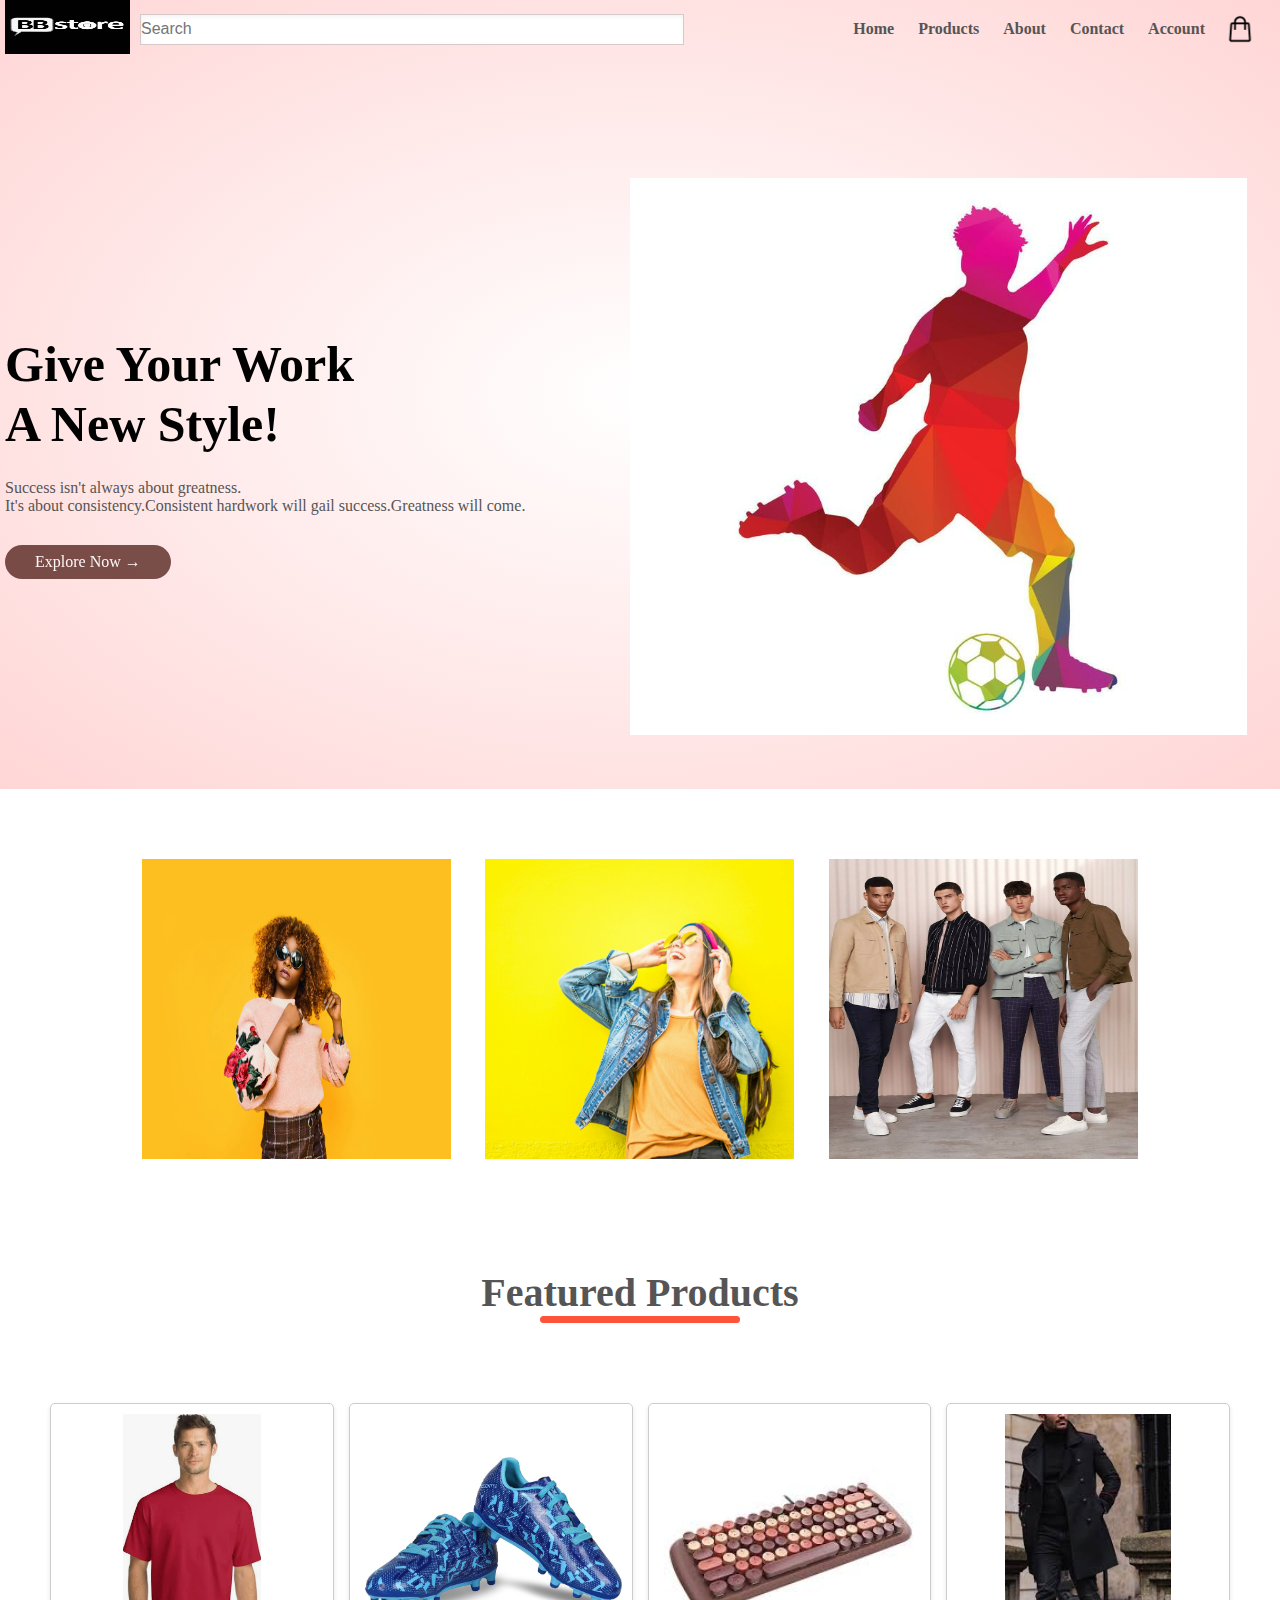
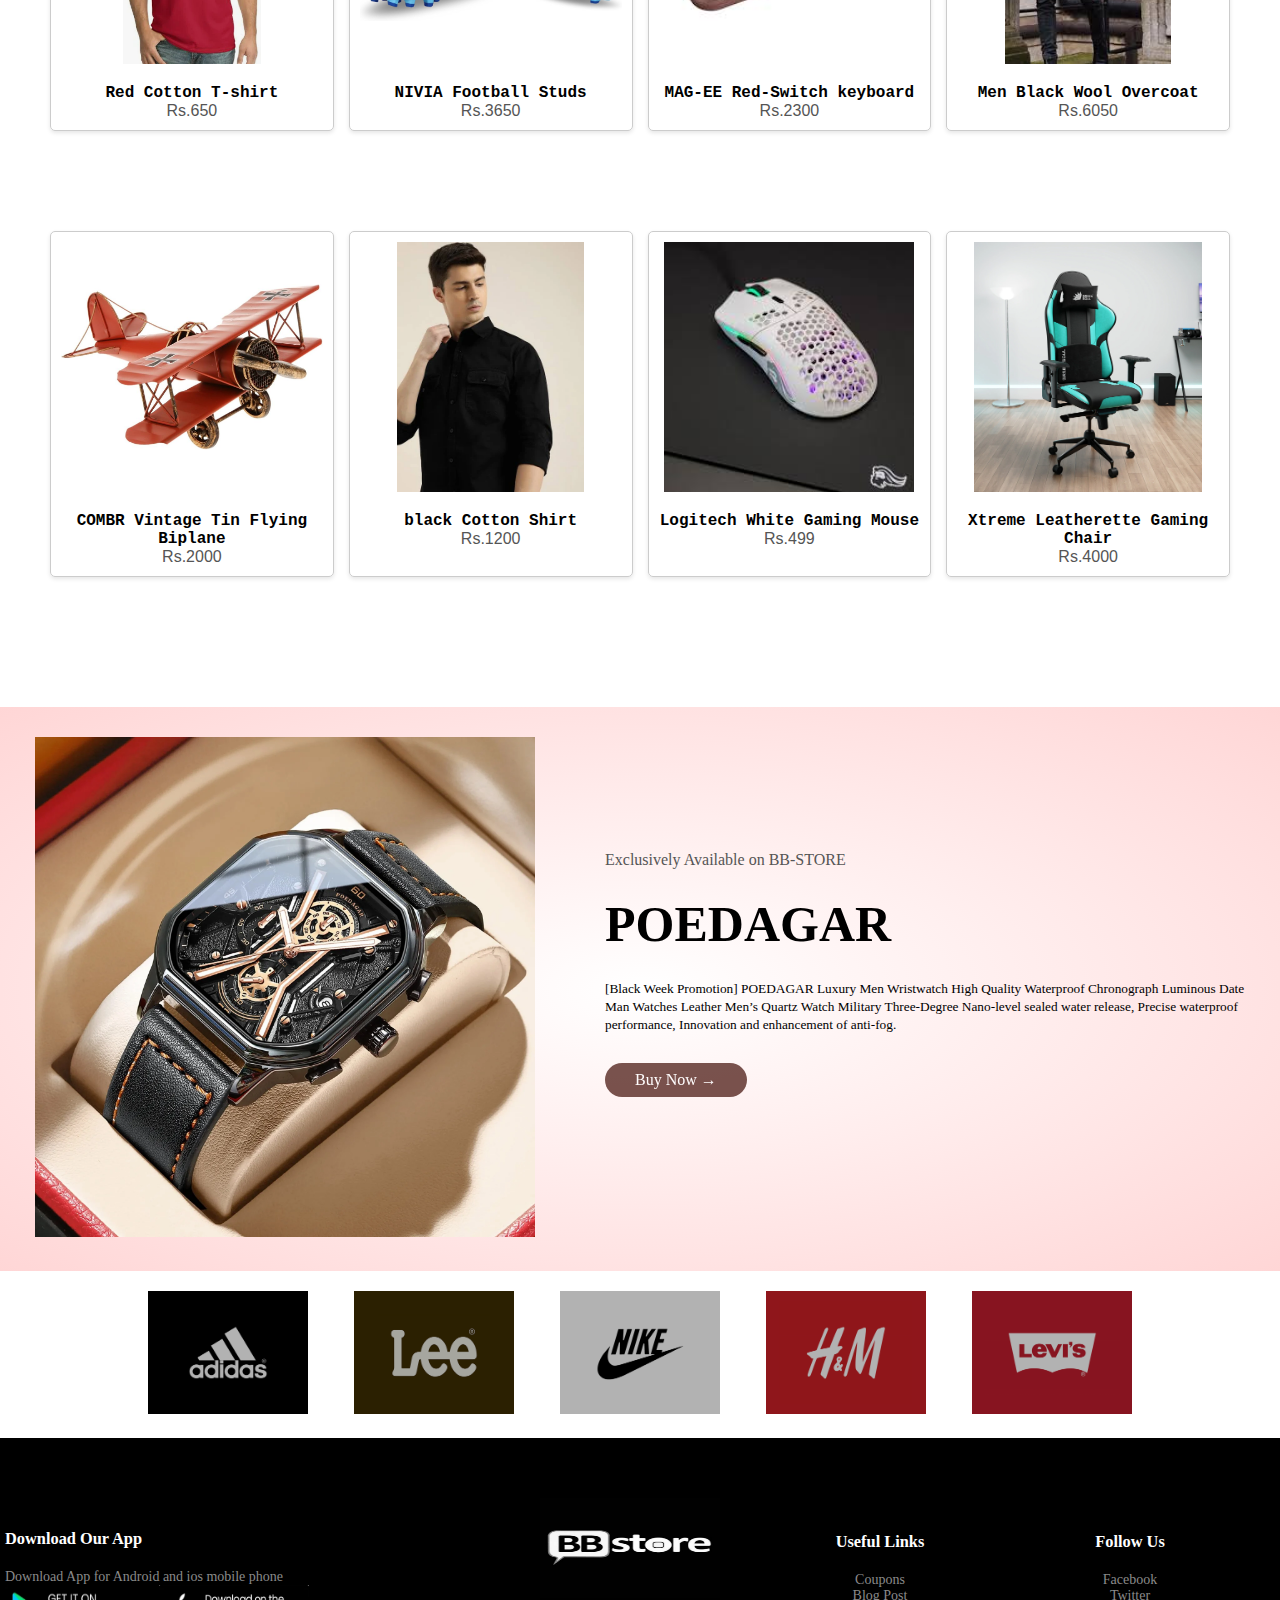
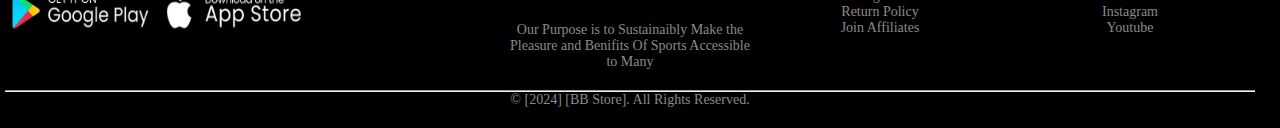
<file: index.html>
<!DOCTYPE html>
<html>
    <head>
        <meta charset="UTF-8">
        <title>BB-Store</title>
        <link rel="stylesheet" href="style.css">
        <link rel="preconnect" href="https://fonts.googleapis.com">
        <link rel="preconnect" href="https://fonts.gstatic.com" crossorigin>
        <link href="https://fonts.googleapis.com/css2?family=Poppins:ital,wght@0,100;0,200;0,300;0,400;0,500;0,600;0,700;0,800;0,900;1,100;1,200;1,300;1,400;1,500;1,600;1,700;1,800;1,900&display=swap" rel="stylesheet">
        </head>

    <body>
        <div class="header">
        <div class="container">

            <div class="navbar">
                <div class="logo">
                    <img src="image/header/logo.png" width="125px" height="54px">
                </div>
                <input class="searchbar" type="text"
                placeholder="Search">
                <nav>
                    <ul id="MenuItems">
                        <li><a href="">Home</a></li>
                        <li><a href="">Products</a></li>
                        <li><a href="">About</a></li>
                        <li><a href="">Contact</a></li>
                        <li><a href="">Account</a></li>
                    </ul>
                </nav>
                <img src="image/bodyimg/shopping-bag.png" width="30px" height="30px">
                <img src="image/header/menu.png" class="menu-icon" 
                onclick="menutoggle()">
            </div>
            <div class="row">
                <div class="col-2">
                    <h1>Give Your Work<br> A New Style!</h1>
                    <p>Success isn't always about greatness.<br>It's about consistency.Consistent hardwork will gail success.Greatness will come.</p>
                    <a href="" class="btn">Explore Now &#8594</a>
                </div>

                <div class="col-2">
                    <img src="image/bodyimg/bdyimg.png">
                </div>
            </div>
        </div>
    </div>

   
    <div class="catagories">
        <div class="small-container">
            <div class="row">
                <div class="col-3">
                    <img src="image/bodyimg/Screenshot 2024-06-26 091904.png" >
                </div>
                <div class="col-3">
                    <img src="image/bodyimg/Screenshot 2024-06-26 092013.png" >
                </div>
                <div class="col-3">
                    <img src="image/bodyimg/Screenshot 2024-06-26 092128.png" >
                </div>
            </div>
        </div>
        
    </div>

     <!-----featuredd products-->
     <h2 class="product-title">Featured Products</h2>
     
     <div class="product-grid">
        <div class="product-info">
            <div class="pdt-image">
                <img src="image/bodyimg/p1.png">
            </div>
            <div class="pdt-info">
                <div class="pdt-det1">
                    <h4>Red Cotton T-shirt</h4>
                </div>
                <div class="pdt-det2">
                    <p>Rs.650</p>
                </div>
            </div>
        </div>

        <div class="product-info">
            <div class="pdt-image">
                <img src="image/bodyimg/studs.jpg" >
            </div>
            <div class="pdt-info">
                <div class="pdt-det1">
                    <h4>NIVIA Football Studs</h4>
                </div>
                <div class="pdt-det2">
                    <p>Rs.3650</p>
                </div>
            </div>
        </div>


        <div class="product-info">
            <div class="pdt-image">
                <img src="image/bodyimg/keyboard.jpeg" >
            </div>
            <div class="pdt-info">
                <div class="pdt-det1">
                    <h4>MAG-EE Red-Switch keyboard</h4>
                </div>
                <div class="pdt-det2">
                    <p>Rs.2300</p>
                </div>
            </div>
        </div>


        <div class="product-info">
            <div class="pdt-image">
                <img src="image/bodyimg/overcoat.jpeg" >
            </div>
            <div class="pdt-info">
                <div class="pdt-det1">
                    <h4>Men Black Wool Overcoat</h4>
                </div>
                <div class="pdt-det2">
                    <p>Rs.6050</p>
                </div>
            </div>
        </div>


        <div class="product-info">
            <div class="pdt-image">
                <img src="image/bodyimg/plane.jpg" >
            </div>
            <div class="pdt-info">
                <div class="pdt-det1">
                    <h4>COMBR Vintage Tin Flying Biplane</h4>
                </div>
                <div class="pdt-det2">
                    <p>Rs.2000</p>
                </div>
            </div>
        </div>


        <div class="product-info">
            <div class="pdt-image">
                <img src="image/bodyimg/b-shirt.webp" >
            </div>
            <div class="pdt-info">
                <div class="pdt-det1">
                    <h4>black Cotton Shirt</h4>
                </div>
                <div class="pdt-det2">
                    <p>Rs.1200</p>
                </div>
            </div>
        </div>

        <div class="product-info">
            <div class="pdt-image">
                <img src="image/bodyimg/mouse.jpeg" >
            </div>
            <div class="pdt-info">
                <div class="pdt-det1">
                    <h4>Logitech White Gaming Mouse</h4>
                </div>
                <div class="pdt-det2">
                    <p>Rs.499</p>
                </div>
            </div>
        </div>

        <div class="product-info">
            <div class="pdt-image">
                <img src="image/bodyimg/chair.webp" >
            </div>
            <div class="pdt-info">
                <div class="pdt-det1">
                    <h4>Xtreme Leatherette Gaming Chair</h4>
                </div>
                <div class="pdt-det2">
                    <p>Rs.4000</p>
                </div>
            </div>
        </div>
    </div>

<!---offer---->
    <div class="offer">
        <div class="small-continer">
            <div class="row">
                <div class="col2">
                    <img src="image/bodyimg/POEDAGAR.webp" class="offer-image">
                </div>

                <div class="col-2">
                    <p>Exclusively Available on BB-STORE</p>
                    <h1>POEDAGAR</h1>
                    <small>[Black Week Promotion] POEDAGAR Luxury Men Wristwatch High Quality Waterproof Chronograph Luminous Date Man Watches Leather Men’s Quartz Watch Military
                        Three-Degree Nano-level sealed water release, Precise waterproof performance, Innovation and enhancement of anti-fog. <br>
                    </small>
                    <a href="" class="btn">Buy Now &#8594</a>
                </div>
            </div>
        </div>
    </div>

    <!---brands-->

    <div class="brands">
        <div class="small-container">
            <div class="row">
                <div class="col-5">
                    <img src="image/bodyimg/adidas.png" >
                </div>
                <div class="col-5">
                    <img src="image/bodyimg/lee.png" >
                </div>
                <div class="col-5">
                    <img src="image/bodyimg/nike.png" >
                </div>
                <div class="col-5">
                    <img src="image/bodyimg/hm.png" >
                </div>
                <div class="col-5">
                    <img src="image/bodyimg/levis.png" >
                </div>
            </div>
        </div>
    </div>

    <!--footer-->
    <div class="footer">
        <div class="container">
            <div class="row">
                <div class="footer-col-1">
                    <h3>Download Our App</h3>
                    <p>Download App for Android and ios mobile phone</p>
                    <div class="applogo">
                        <img src="image/footerimg/plstre.png" >
                        <img src="image/footerimg/appstr.png" >
                    </div>
                </div>

                <div class="footer-col-2">
                    <img class="footimg" src="image/header/logo.png" >
                    <p>Our Purpose is to Sustainaibly Make the Pleasure and Benifits Of Sports Accessible to Many</p>
                </div>

                <div class="footer-col-3">
                    <h3>Useful Links</h3>
                    <ul>
                        <li>Coupons</li>
                        <li>Blog Post</li>
                        <li>Return Policy</li>
                        <li>Join Affiliates</li>
                    </ul>
                </div>

                <div class="footer-col-3">
                    <h3>Follow Us</h3>
                    <ul>
                        <li>Facebook</li>
                        <li>Twitter</li>
                        <li>Instagram</li>
                        <li>Youtube</li>
                    </ul>
                </div>
            </div>
            <hr>
            <p class="copyright">© [2024] [BB Store]. All Rights Reserved. </p>
        </div>
    </div>     


    <!-----js for toggle menu------->
    <script>
        var MenuItems = document.getElementById("MenuItems");

        MenuItems.style.maxHeight = "0px";
        function menutoggle(){
            if(MenuItems.style.maxHeight == "0px"){
                MenuItems.style.maxHeight = "200px"
            }
            else{
                MenuItems.style.maxHeight = "0px"
            }
        }
    </script>
    </body>
</html>
</file>
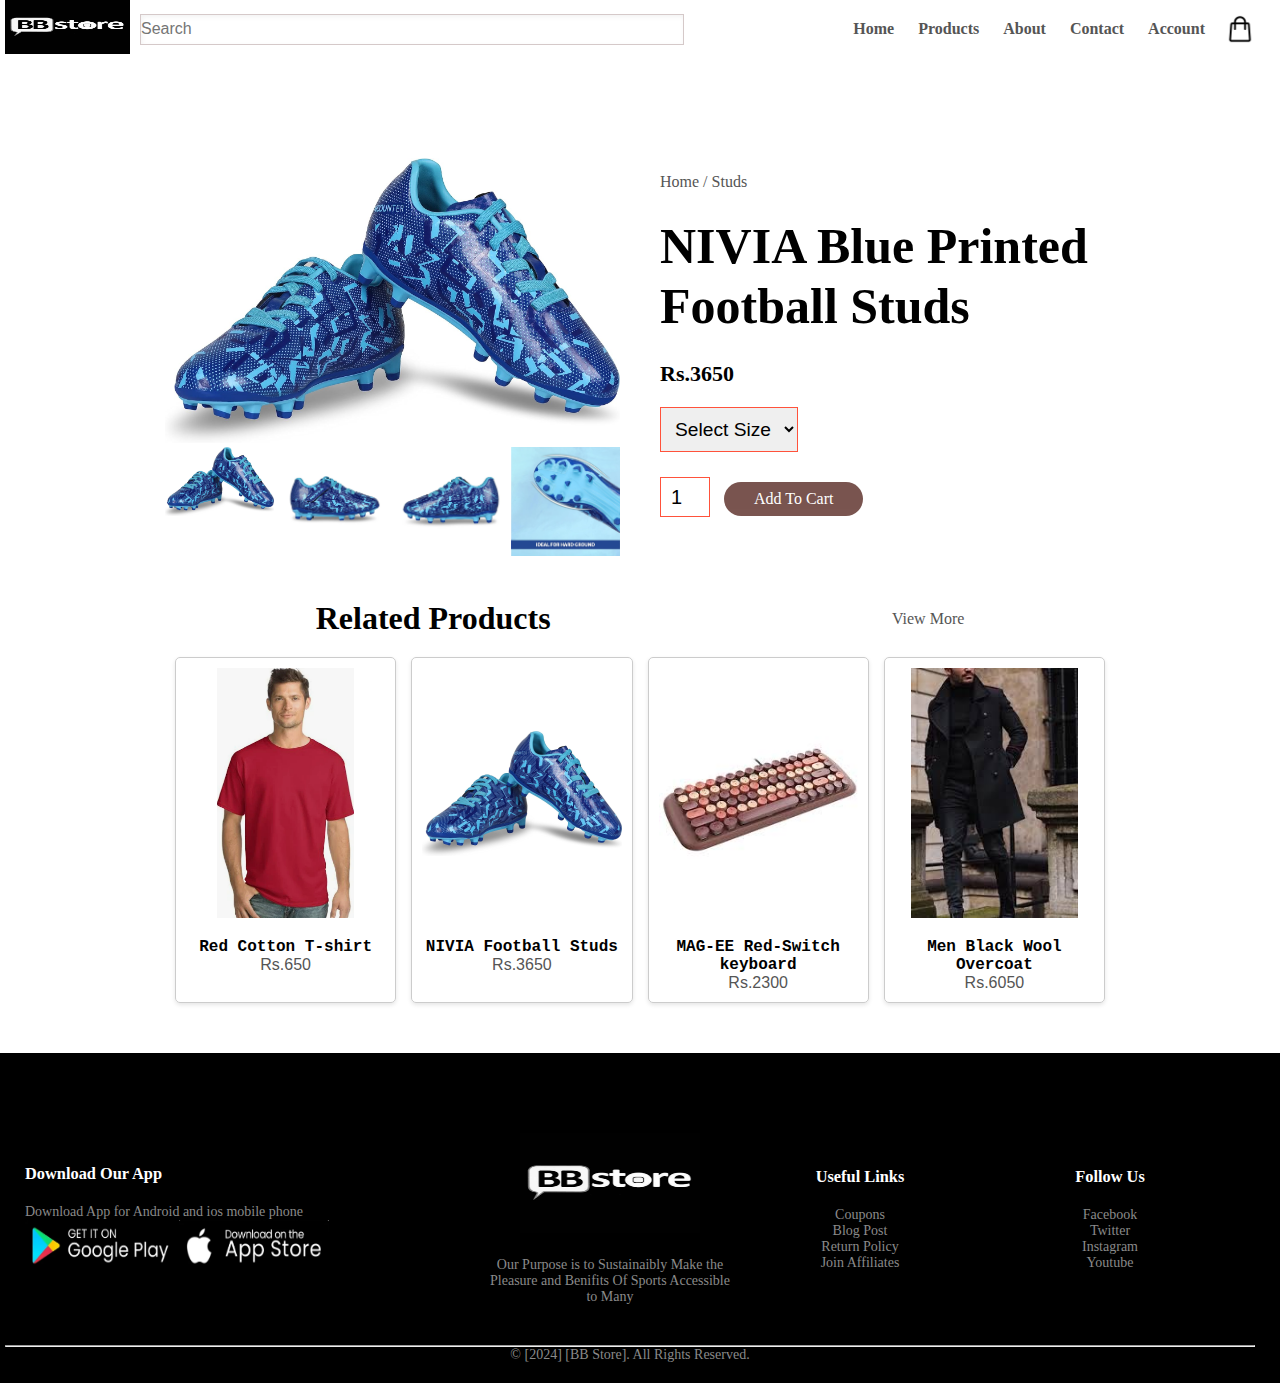
<file: productdetail.html>
<!DOCTYPE html>
<html>
    <head>
        <meta charset="UTF-8">
        <title>All Products-BB-Store</title>
        <link rel="stylesheet" href="style.css">
        <link rel="stylesheet" href="product.css">
        <link rel="stylesheet" href="productdetail.css">
        <link rel="preconnect" href="https://fonts.googleapis.com">
        <link rel="preconnect" href="https://fonts.gstatic.com" crossorigin>
        <link href="https://fonts.googleapis.com/css2?family=Poppins:ital,wght@0,100;0,200;0,300;0,400;0,500;0,600;0,700;0,800;0,900;1,100;1,200;1,300;1,400;1,500;1,600;1,700;1,800;1,900&display=swap" rel="stylesheet">
        </head>

    <body>
        
        <div class="container">

            <div class="navbar">
                <div class="logo">
                    <img src="image/header/logo.png" width="125px" height="54px">
                </div>
                <input class="searchbar" type="text"
                placeholder="Search">
                <nav>
                    <ul id="MenuItems">
                        <li><a href="">Home</a></li>
                        <li><a href="">Products</a></li>
                        <li><a href="">About</a></li>
                        <li><a href="">Contact</a></li>
                        <li><a href="">Account</a></li>
                    </ul>
                </nav>
                <img src="image/bodyimg/shopping-bag.png" width="30px" height="30px">
                <img src="image/header/menu.png" class="menu-icon" 
                onclick="menutoggle()">
            </div>
    </div>





<!-----featuredd products-->

   <div class="small-container single-product">
    <div class="row">

        <div class="col-2">
            <img src="image/bodyimg/studs.jpg" width="100%" id="Productimg">

            <div class="small-img-row">

                <div class="small-img-col">
                    <img src="image/bodyimg/studs.jpg" width="100%" class="smallimg">
                </div>
                <div class="small-img-col">
                    <img src="image/bodyimg/std1.webp" width="100%" class="smallimg">
                </div>
                <div class="small-img-col">
                    <img src="image/bodyimg/std2.webp" width="100%" class="smallimg">
                </div>
                <div class="small-img-col">
                    <img src="image/bodyimg/std3.webp" width="100%" class="smallimg">
                </div>
            </div>



        </div>

        <div class="col-2">

            <p>Home / Studs</p>
            <h1> NIVIA Blue Printed Football Studs</h1>
            <h4>Rs.3650</h4>

            <select>
                <option>Select Size</option>
                <option>7</option>
                <option>8</option>
                <option>9</option>
                <option>10</option>
            </select>

            <input type="number" value="1">
            <a href="" class="btn">Add To Cart</a>
                  
        </div>
    </div>
   </div>

    <div class="small-container">
        <div class="row row-2">
            <h2>Related Products</h2>
            <p>View More</p>
        </div>
    </div>
    
     
     
    

    <div class="small-container">
     <div class="product-grid">
        <div class="product-info">
            <div class="pdt-image">
                <img src="image/bodyimg/p1.png">
            </div>
            <div class="pdt-info">
                <div class="pdt-det1">
                    <h4>Red Cotton T-shirt</h4>
                </div>
                <div class="pdt-det2">
                    <p>Rs.650</p>
                </div>
            </div>
        </div>

        <div class="product-info">
            <div class="pdt-image">
                <img src="image/bodyimg/studs.jpg" >
            </div>
            <div class="pdt-info">
                <div class="pdt-det1">
                    <h4>NIVIA Football Studs</h4>
                </div>
                <div class="pdt-det2">
                    <p>Rs.3650</p>
                </div>
            </div>
        </div>


        <div class="product-info">
            <div class="pdt-image">
                <img src="image/bodyimg/keyboard.jpeg" >
            </div>
            <div class="pdt-info">
                <div class="pdt-det1">
                    <h4>MAG-EE Red-Switch keyboard</h4>
                </div>
                <div class="pdt-det2">
                    <p>Rs.2300</p>
                </div>
            </div>
        </div>


        <div class="product-info">
            <div class="pdt-image">
                <img src="image/bodyimg/overcoat.jpeg" >
            </div>
            <div class="pdt-info">
                <div class="pdt-det1">
                    <h4>Men Black Wool Overcoat</h4>
                </div>
                <div class="pdt-det2">
                    <p>Rs.6050</p>
                </div>
            </div>
        </div>
     </div>
     </div>
   



    <!--footer-->
    <div class="footer">
        <div class="container">
            <div class="row">
                <div class="footer-col-1">
                    <h3>Download Our App</h3>
                    <p>Download App for Android and ios mobile phone</p>
                    <div class="applogo">
                        <img src="image/footerimg/plstre.png" >
                        <img src="image/footerimg/appstr.png" >
                    </div>
                </div>

                <div class="footer-col-2">
                    <img class="footimg" src="image/header/logo.png" >
                    <p>Our Purpose is to Sustainaibly Make the Pleasure and Benifits Of Sports Accessible to Many</p>
                </div>

                <div class="footer-col-3">
                    <h3>Useful Links</h3>
                    <ul>
                        <li>Coupons</li>
                        <li>Blog Post</li>
                        <li>Return Policy</li>
                        <li>Join Affiliates</li>
                    </ul>
                </div>

                <div class="footer-col-3">
                    <h3>Follow Us</h3>
                    <ul>
                        <li>Facebook</li>
                        <li>Twitter</li>
                        <li>Instagram</li>
                        <li>Youtube</li>
                    </ul>
                </div>
            </div>
            <hr>
            <p class="copyright">© [2024] [BB Store]. All Rights Reserved. </p>
        </div>
    </div>     


    <!-----js for toggle menu------->
    <script>
        var MenuItems = document.getElementById("MenuItems");

        MenuItems.style.maxHeight = "0px";
        function menutoggle(){
            if(MenuItems.style.maxHeight == "0px"){
                MenuItems.style.maxHeight = "200px"
            }
            else{
                MenuItems.style.maxHeight = "0px"
            }
        }
    </script>

   <!----js for product galary---->
   <script>
    var Productimg = document.getElementById("Productimg");
    var smallimg = document.getElementsByClassName("smallimg");

    smallimg[0].onclick = function()
    {
        Productimg.src= smallimg[0].src;
    }

    smallimg[1].onclick = function()
    {
        Productimg.src= smallimg[1].src;
    }

    smallimg[2].onclick = function()
    {
        Productimg.src= smallimg[2].src;
    }

    smallimg[3].onclick = function()
    {
        Productimg.src= smallimg[3].src;
    } 
   </script>


</body>
</html>
</file>
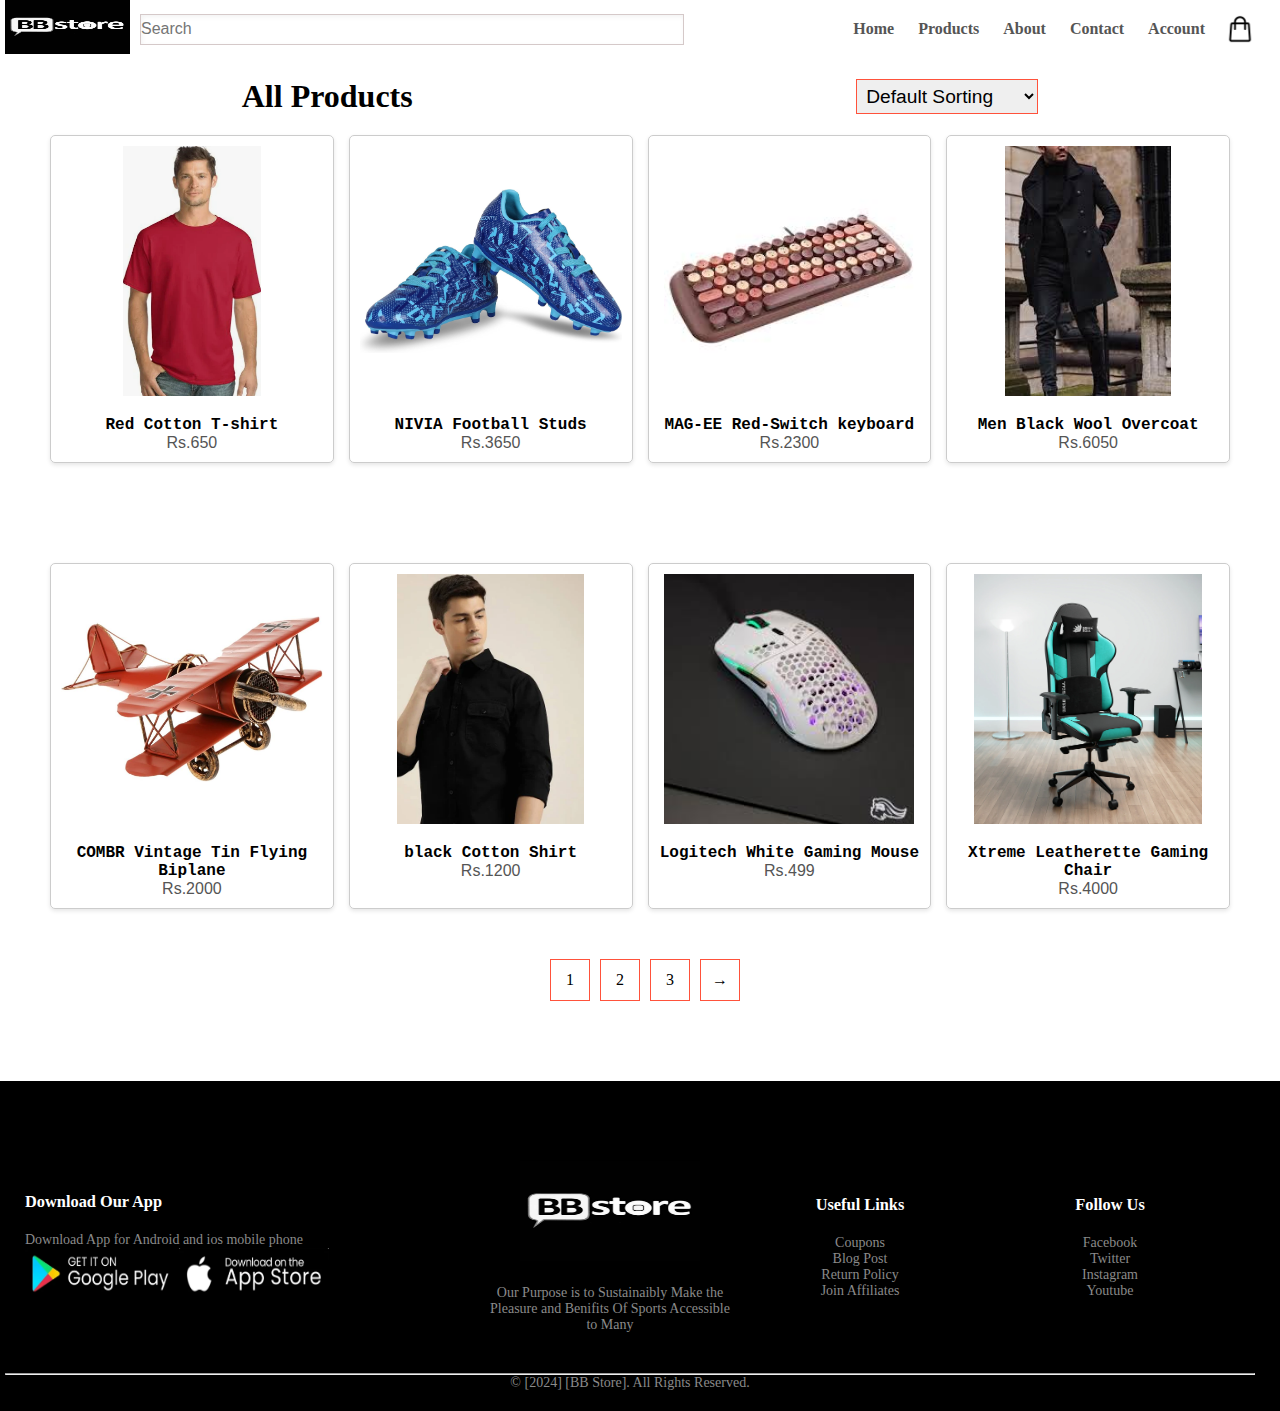
<file: products.html>
<!DOCTYPE html>
<html>
    <head>
        <meta charset="UTF-8">
        <title>All Products-BB-Store</title>
        <link rel="stylesheet" href="style.css">
        <link rel="stylesheet" href="product.css">
        <link rel="preconnect" href="https://fonts.googleapis.com">
        <link rel="preconnect" href="https://fonts.gstatic.com" crossorigin>
        <link href="https://fonts.googleapis.com/css2?family=Poppins:ital,wght@0,100;0,200;0,300;0,400;0,500;0,600;0,700;0,800;0,900;1,100;1,200;1,300;1,400;1,500;1,600;1,700;1,800;1,900&display=swap" rel="stylesheet">
        </head>

    <body>
        
        <div class="container">

            <div class="navbar">
                <div class="logo">
                    <img src="image/header/logo.png" width="125px" height="54px">
                </div>
                <input class="searchbar" type="text"
                placeholder="Search">
                <nav>
                    <ul id="MenuItems">
                        <li><a href="">Home</a></li>
                        <li><a href="">Products</a></li>
                        <li><a href="">About</a></li>
                        <li><a href="">Contact</a></li>
                        <li><a href="">Account</a></li>
                    </ul>
                </nav>
                <img src="image/bodyimg/shopping-bag.png" width="30px" height="30px">
                <img src="image/header/menu.png" class="menu-icon" 
                onclick="menutoggle()">
            </div>
           
        
    </div>

   
    
     <!-----featuredd products-->
     
     <div class="row">
        <h2>All Products</h2>

        <select>
            <option>Default Sorting</option>
            <option>Sort by price</option>
            <option>Sort by popularity</option>
            <option>Sort by rating</option>
            <option>Sort by sale</option>
        </select>
     </div>


     <div class="product-grid">
        <div class="product-info">
            <div class="pdt-image">
                <img src="image/bodyimg/p1.png">
            </div>
            <div class="pdt-info">
                <div class="pdt-det1">
                    <h4>Red Cotton T-shirt</h4>
                </div>
                <div class="pdt-det2">
                    <p>Rs.650</p>
                </div>
            </div>
        </div>

        <div class="product-info">
            <div class="pdt-image">
                <img src="image/bodyimg/studs.jpg" >
            </div>
            <div class="pdt-info">
                <div class="pdt-det1">
                    <h4>NIVIA Football Studs</h4>
                </div>
                <div class="pdt-det2">
                    <p>Rs.3650</p>
                </div>
            </div>
        </div>


        <div class="product-info">
            <div class="pdt-image">
                <img src="image/bodyimg/keyboard.jpeg" >
            </div>
            <div class="pdt-info">
                <div class="pdt-det1">
                    <h4>MAG-EE Red-Switch keyboard</h4>
                </div>
                <div class="pdt-det2">
                    <p>Rs.2300</p>
                </div>
            </div>
        </div>


        <div class="product-info">
            <div class="pdt-image">
                <img src="image/bodyimg/overcoat.jpeg" >
            </div>
            <div class="pdt-info">
                <div class="pdt-det1">
                    <h4>Men Black Wool Overcoat</h4>
                </div>
                <div class="pdt-det2">
                    <p>Rs.6050</p>
                </div>
            </div>
        </div>


        <div class="product-info">
            <div class="pdt-image">
                <img src="image/bodyimg/plane.jpg" >
            </div>
            <div class="pdt-info">
                <div class="pdt-det1">
                    <h4>COMBR Vintage Tin Flying Biplane</h4>
                </div>
                <div class="pdt-det2">
                    <p>Rs.2000</p>
                </div>
            </div>
        </div>


        <div class="product-info">
            <div class="pdt-image">
                <img src="image/bodyimg/b-shirt.webp" >
            </div>
            <div class="pdt-info">
                <div class="pdt-det1">
                    <h4>black Cotton Shirt</h4>
                </div>
                <div class="pdt-det2">
                    <p>Rs.1200</p>
                </div>
            </div>
        </div>

        <div class="product-info">
            <div class="pdt-image">
                <img src="image/bodyimg/mouse.jpeg" >
            </div>
            <div class="pdt-info">
                <div class="pdt-det1">
                    <h4>Logitech White Gaming Mouse</h4>
                </div>
                <div class="pdt-det2">
                    <p>Rs.499</p>
                </div>
            </div>
        </div>

        <div class="product-info">
            <div class="pdt-image">
                <img src="image/bodyimg/chair.webp" >
            </div>
            <div class="pdt-info">
                <div class="pdt-det1">
                    <h4>Xtreme Leatherette Gaming Chair</h4>
                </div>
                <div class="pdt-det2">
                    <p>Rs.4000</p>
                </div>
            </div>
        </div>
    </div>
    <div class="page-btn">
        <span>1</span>
        <span>2</span>
        <span>3</span>
        <span>&#8594;</span>
    </div>



    <!--footer-->
    <div class="footer">
        <div class="container">
            <div class="row">
                <div class="footer-col-1">
                    <h3>Download Our App</h3>
                    <p>Download App for Android and ios mobile phone</p>
                    <div class="applogo">
                        <img src="image/footerimg/plstre.png" >
                        <img src="image/footerimg/appstr.png" >
                    </div>
                </div>

                <div class="footer-col-2">
                    <img class="footimg" src="image/header/logo.png" >
                    <p>Our Purpose is to Sustainaibly Make the Pleasure and Benifits Of Sports Accessible to Many</p>
                </div>

                <div class="footer-col-3">
                    <h3>Useful Links</h3>
                    <ul>
                        <li>Coupons</li>
                        <li>Blog Post</li>
                        <li>Return Policy</li>
                        <li>Join Affiliates</li>
                    </ul>
                </div>

                <div class="footer-col-3">
                    <h3>Follow Us</h3>
                    <ul>
                        <li>Facebook</li>
                        <li>Twitter</li>
                        <li>Instagram</li>
                        <li>Youtube</li>
                    </ul>
                </div>
            </div>
            <hr>
            <p class="copyright">© [2024] [BB Store]. All Rights Reserved. </p>
        </div>
    </div>     


    <!-----js for toggle menu------->
    <script>
        var MenuItems = document.getElementById("MenuItems");

        MenuItems.style.maxHeight = "0px";
        function menutoggle(){
            if(MenuItems.style.maxHeight == "0px"){
                MenuItems.style.maxHeight = "200px"
            }
            else{
                MenuItems.style.maxHeight = "0px"
            }
        }
    </script>
    </body>
</html>
</file>
<file: style.css>
*{
    margin: 0;
    padding: 0;
    box-sizing: border-box;

}
.body{
    font-family: 'poppins', sans-serif;

}
.header{
    background: radial-gradient(#fff, #ffd6d6);
}

.header .row{
    margin-top: 70px;
}

.navbar{
    display: flex;
    
    font-weight: bolder;
    align-items: center;
    padding: 2;
}

nav{
    flex: 1;
    text-align: right;
}

.menu-icon{
  width: 38px;
  margin-left:20px ;
  background:#ffd6d6 ;  
  border-radius: 30px;
  display: none;
}

@media only screen and (max-width: 800px){
    nav ul{
        position: absolute;
        top: 70px;
        left: 0;
        background: #333;
        width: 100%;
        overflow: hidden;
        transition: max-height 0.5s;
    }

    nav ul li{
        display: block;
        margin-right: 50px;
        margin-top: 10px;
        margin-bottom: 10px;
    }

    nav ul li a{
        color:#fff ;

    }

    .menu-icon{
        display: block;
        cursor: pointer;
    }
}

.searchbar{
    margin-left: 10px;
    border: none;
    height: 31px;
    flex: 1;   
    width: 0;
    font-size: 16px;
    border-width: 0.5px;
    border-style: solid;
    border-color: rgb(213, 201, 201);
    box-shadow: inset 1px 2px 5px rgba(0, 0,0,0.05);

}
    
nav ul{
    display: inline-block;
    list-style-type: none;
}

nav ul li{
    display: inline;
    margin-right: 20px;
}

a{
    text-decoration: none;
    color: #555;
}

p{
    color:#555;
}

.container{
    max-width: 1300px;
    margin: auto;
    padding-left: 5px;
    padding-right: 25px;
}

.row{
    display: flex;
    align-items: center;
    flex-wrap: wrap;
    justify-content: space-around;
}

.col-2{
    flex-basis: 50%;
    min-width: 300px;
}
.col-2 img{
    max-width: 100%;
    padding: 50px 0;
}
.col-2 h1{
    font-size: 50px;
    line-height: 60px;
    margin: 25px 0;
}

.btn{
    display: inline-block;
    background: #410d06;
    color: white;
    padding: 8px 30px;
    margin: 30px 0;
    border-radius: 30px;
    opacity: 0.7;
    transition: 0.6s;
    
}

.btn:hover{
    opacity: 1;
    background: #be2626;
}


.catagories{
    margin: 70px 0;
}

.col-3{
    flex-basis: 30%;
    min-width: 250px;
    margin-bottom: 30px;
}

.col-3 img{
    width: 100%;
    height: 300px;
}

.small-container{
    max-width: 1080px;
    margin: auto;
    padding-left: 25px;
    padding-right: 25px
}

.product-title{
    text-align: center;
    font-size: 40px;
    margin:0 auto 80px ;
    position: relative;
    line-height: 60px;
    color: #555;
}

.product-title::after{
    content: '';
    background: #ff523b;
    width: 200px;
    height: 7px;
    border-radius: 6px;
    position: absolute;
    bottom: 0;
    left: 50%;
    transform: translate(-50%);
}


.product-grid {
    display: grid;
    grid-template-columns: 1fr 1fr 1fr 1fr;
    column-gap: 15px;
    row-gap: 50px;
    margin: 0 50px; 
}

.product-info {
    display: flex;
    flex-direction: column;
    align-items: center;
    padding: 10px;
    width: 100%; 
    max-width: 300px;
    min-width: 200px;
    margin-bottom: 50px;
    border: 1px solid #ccc;
    border-radius: 5px;
    box-shadow: 0 2px 4px rgba(0, 0, 0, 0.1);
    transition: transform 0.3s ease; 
}

.product-info:hover {
    transform: translate(-7px);
}

.pdt-image {
    width: 100%;
    height: 250px;
    overflow: hidden;
}

.pdt-image img {
    width: 100%;
    height: 100%;
    object-fit: contain;
}

.pdt-info {
    text-align: center;
    width: 100%;
}

.pdt-det1 {
    margin-top: 20px;
    font-weight: bold;
    font-family: 'Courier New', Courier, monospace;
}

.pdt-det2 {
    font-family: 'Lucida Sans', 'Lucida Sans Regular', 'Lucida Grande', 'Lucida Sans Unicode', Geneva, Verdana, sans-serif;
}


@media (max-width: 600px) {
    .product-grid {
        grid-template-columns: 1fr 1fr;
        margin: 0 10px;
    }

    .product-info {
        max-width: 100%;
    }
}

.offer{
    background: radial-gradient(#fff,#ffd6d6);
    margin-top: 80px;
    padding: 30px 0;

}
.offer-image{
    height: 500px;
}

.brands{
    margin-top: 20px;
    margin-bottom: 20px;
}

.col-5{
    width:160px;
}

.col-5 img{
    width:100%;
    cursor: pointer;
    filter: brightness(70%);
}
.col-5 img:hover{
    filter: brightness(100%);
}


.footer{
    background: black;
    color: #8a8a8a;
    font-size: 14px;
    padding: 60px 0 20px;
}

.footer p{
    color: #8a8a8a;
}
.footer h3{
    color: #fff;
    margin-bottom: 20px;
}

.footer-col-1, .footer-col-2, .footer-col-3, .footer-col-4{
    min-width: 250px;
    margin-bottom: 20px;
}

.footer-col-1{
    flex: 30%;
}

.footer-col-1 img{
   
    width: 150px;
    height: 50px;
}

.footer-col-2{
    flex: 1;
    text-align: center;
}

.footer-col-2 img{
    height: 100px;
    width: 180px;
    margin-bottom: 20px;
}

.footer-col-3, .footer-col-4{
    flex-basis: 12%;
    text-align: center;
}
ul{
    list-style-type:none ;
}

footer hr{
    border: none;
    background: #b5b5b5;
    height: 1px;
    margin: 20px 0;
}

.copyright{
    text-align: center;  
}
</file>
<file: product.css>
.row{
   align-items: center; 
   margin: 20px;
}

.row h2{
    justify-content: space-between;
    font-size: xx-large;
}

.row select{
    border: 1px solid #ff523b;
    padding: 5px;
    font-size: larger;
}

select:focus{
    outline: none;
}
.page-btn {
    display: flex;                
    justify-content: center;       
    align-items: center;          
                   
    margin: 0 auto 80px;           
}

.page-btn span{
    display: inline-block;
    border: 1px solid #ff523b;
    margin-left: 10px;
    width: 40px;
    text-align: center;
    line-height: 40px;
    cursor: pointer;
}
.page-btn :hover{
    background: #ff523b;
    color: #fff;
}
</file>
<file: productdetail.css>
.single-product{
    margin-top: 100px;
}
.single-product{
    margin-top: 80px;

}
.single-product .col-2 img{
    padding: 0;
    
}

.single-product .col-2 {
    padding: 20px;
}
.single-product h4{
    margin: 20px 0;
    font-size: 22px;
    font-weight: bold; 
}

.single-product select{
    display: block;
    padding: 10px;
    margin-top: 20px;
}

.single-product input{
    width: 50px;
    height: 40px;
    padding-left: 10px;
    font-size: 20px;
    margin-right: 10px;
    border: 1px solid #ff523b;
}
input:focus{
    outline:none;
}

.small-img-row{
    display: flex;
    justify-content: space-between;
}

.small-img-col{
    flex-basis: 24%;
    cursor: pointer;
}
</file>
